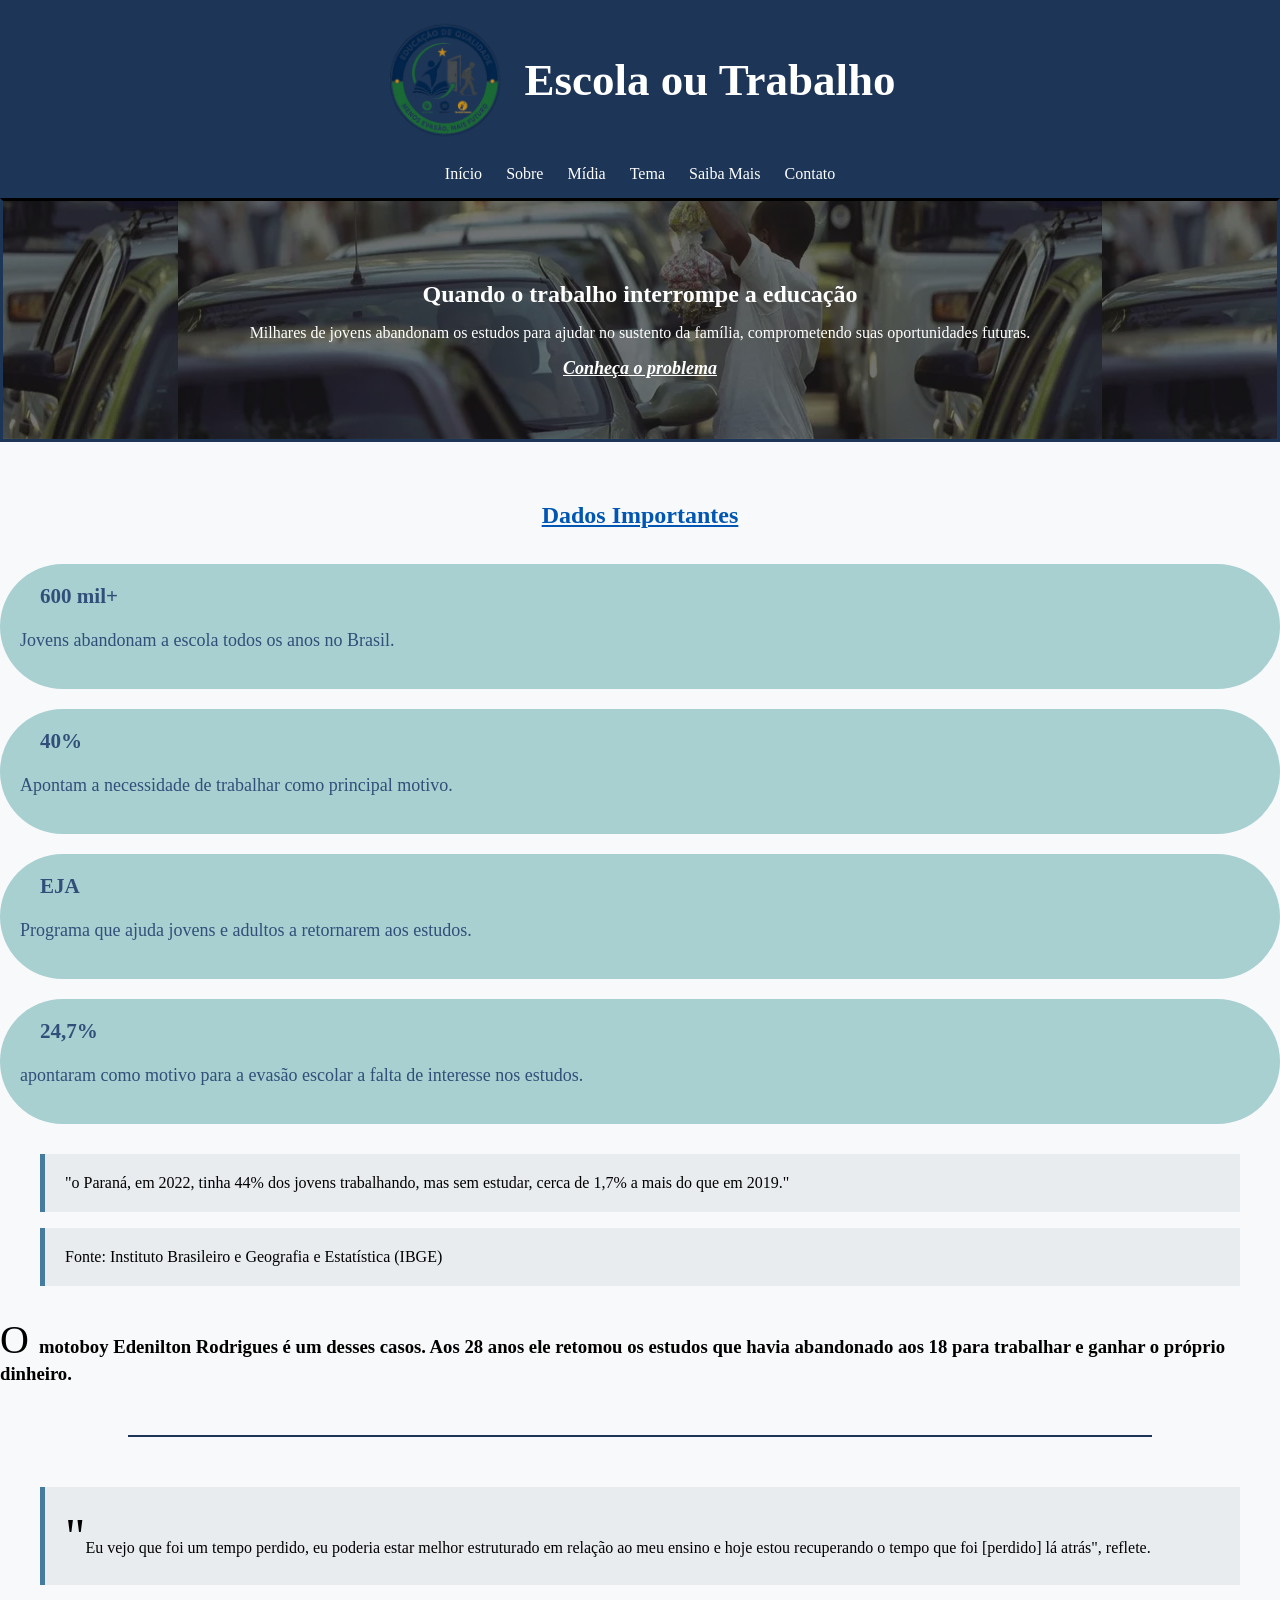
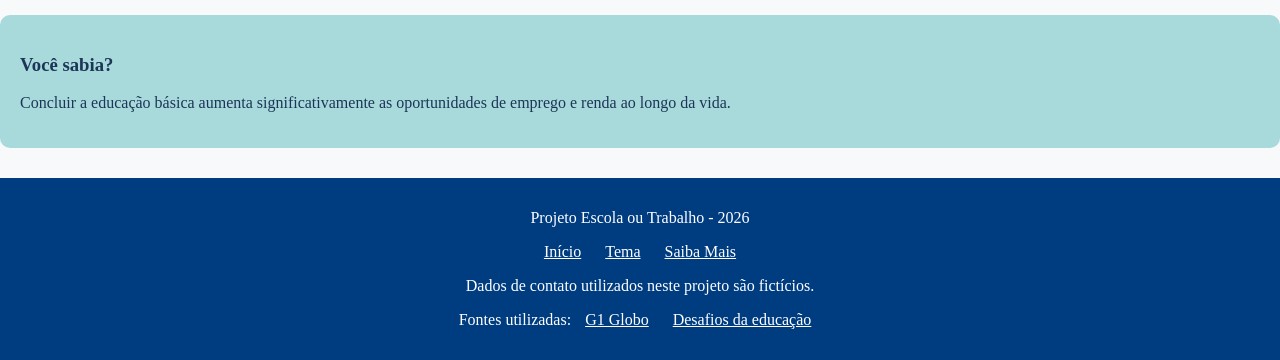
<file: index.html>
<!DOCTYPE html>
<html lang="pt-BR">

<head>
    <meta charset="UTF-8">
    <meta name="viewport" content="width=device-width, initial-scale=1.0">
    <title>Escola ou Trabalho</title>

    <link rel="stylesheet" href="css/estilo.css">
    <link rel="icon" type="image/png" href="imagens/galeria/logotipo.png">
</head>

<body class="index">
   
    <header class="indexheader">
        <img class="logo" src="imagens/galeria/logotipo.png" alt="Logotipo">
        <h1 class="titulo"> Escola ou Trabalho  </h1>
                 
 </header>
        <nav class="menu">
            
            <a href="index.html">Início</a>
            <a href="sobre.html">Sobre</a>
            <a href="midia.html">Mídia</a>
            <a href="tema.html">Tema</a>
            <a href="extra.html">Saiba Mais</a>
            <a href="contato.html">Contato</a>

           
        </nav>
   

    <main>

        <section class="hero">

            <h2 class="cortrabalho">Quando o trabalho interrompe a educação</h2>

            <p>
                Milhares de jovens abandonam os estudos para ajudar no sustento da família,
                comprometendo suas oportunidades futuras.
            </p>

            <a href="tema.html">Conheça o problema</a>
        </section>

        <section class="destaques">

            <h2 class="dadosimportantes">Dados Importantes</h2>

            <article class="card">
                <h3>600 mil+</h3>
                <p>Jovens abandonam a escola todos os anos no Brasil.</p>
            </article>

            <article class="card">
                <h3>40%</h3>
                <p>Apontam a necessidade de trabalhar como principal motivo.</p>
            </article>

            <article class="card">
                <h3>EJA</h3>
                <p>Programa que ajuda jovens e adultos a retornarem aos estudos.</p>
            </article>

            <article class="card">
      <h3> 24,7%</h3>
      <p>apontaram como motivo para a evasão escolar a falta de interesse nos estudos.</p>

            </article>
        </section>

        <section class="citacao">
            <blockquote cite="https://www.ibge.gov.br">
                "o Paraná, em 2022, tinha 44% dos jovens trabalhando, mas sem estudar, cerca de 1,7% a mais do que em 2019."

            </blockquote>
            <blockquote class="ibge">Fonte: Instituto Brasileiro e Geografia e Estatística (IBGE)</blockquote>
        </section>
        <section><h3><span class="letragrandeo">O </span>motoboy Edenilton Rodrigues é um desses casos. Aos 28 anos ele retomou os estudos que havia abandonado aos 18 para trabalhar e ganhar o próprio dinheiro.</h3></section>


    <hr class="bardedepoimento">
    <blockquote><span class="motoboy">"</span>Eu vejo que foi um tempo perdido, eu poderia estar melhor estruturado em relação ao meu ensino e hoje estou recuperando o tempo que foi [perdido] lá atrás", reflete.</blockquote>



        <aside class="curiosidade">
            <h3>Você sabia?</h3>

            <p>
                Concluir a educação básica aumenta significativamente as oportunidades
                de emprego e renda ao longo da vida.
            </p>
        </aside>

    </main>

    <footer>

        <p>Projeto Escola ou Trabalho - 2026</p>

        <div class="links-footer">
            <a href="index.html">Início</a>
            <a href="tema.html">Tema</a>
            <a href="extra.html">Saiba Mais</a>
        </div>

        <p>Dados de contato utilizados neste projeto são fictícios.</p>


        <p>Fontes utilizadas: <a href="https://g1.globo.com/pr/parana/educacao/noticia/2023/06/23/40percent-dos-jovens-indicam-necessidade-de-trabalhar-como-principal-motivacao-para-abandono-dos-estudos-diz-ibge.ghtml">G1 Globo</a> <a href="https://desafiosdaeducacao.com.br/relacao-estudo-trabalho-jovens">Desafios da educação</a></p>


        </p>
    </footer>


    
</body>

</html>
</file>
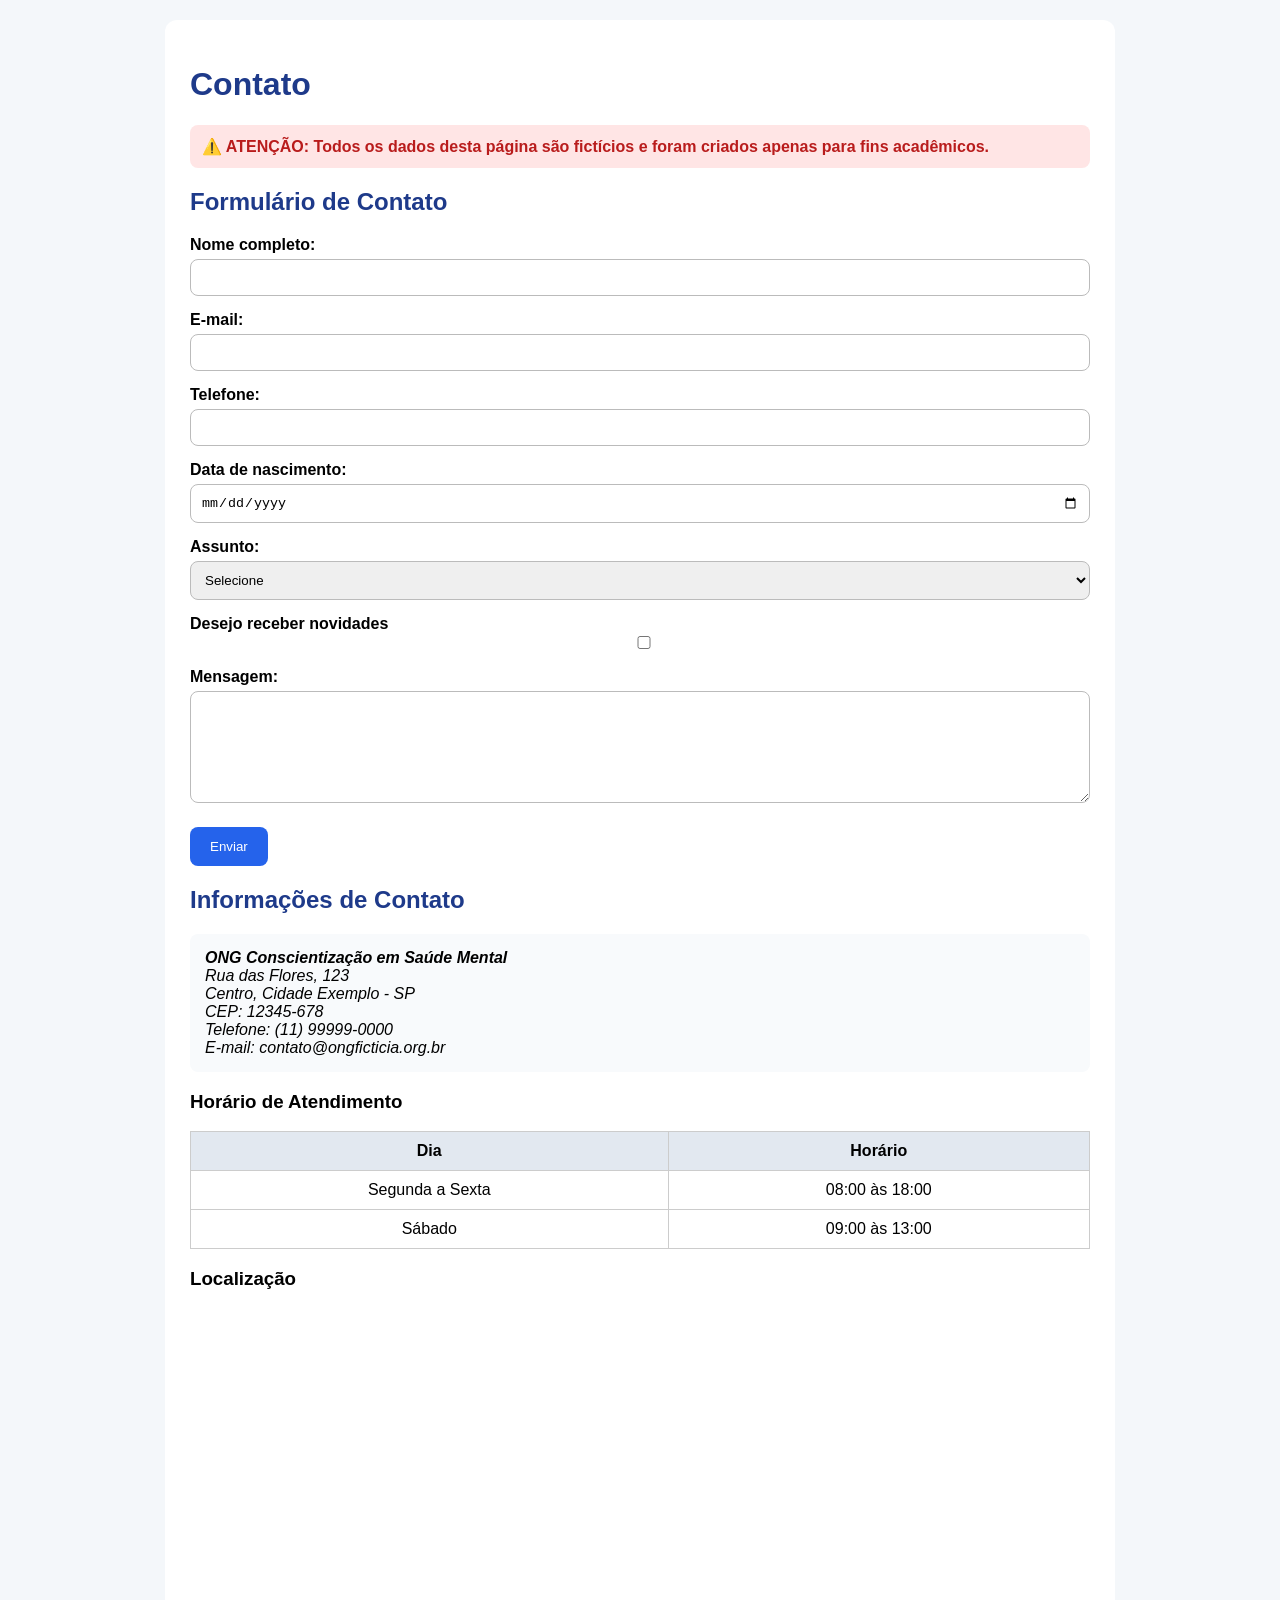
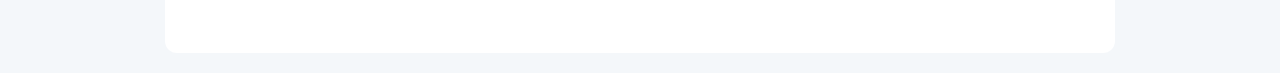
<file: contato.html>
<!DOCTYPE html>
<html lang="pt-BR">
<head>
<meta charset="UTF-8">
<meta name="viewport" content="width=device-width, initial-scale=1.0">
<title>Contato - ONG Fictícia</title>
<link rel="icon" type="image/png" href="imagens/galeria/logotipo.png">

<style>
body {
    font-family: Arial, sans-serif;
    background-color: #f4f7fa;
    margin: 0;
    padding: 20px;
}

.container {
    max-width: 900px;
    margin: auto;
    background: white;
    padding: 25px;
    border-radius: 12px;
}

h1, h2 {
    color: #1e3a8a;
}

label {
    display: block;
    font-weight: 600;
    margin-top: 15px;
    margin-bottom: 5px;
}

input,
select,
textarea {
    width: 100%;
    padding: 10px;
    border: 1px solid #bbb;
    border-radius: 8px;
    box-sizing: border-box;
}

input:focus,
select:focus,
textarea:focus {
    outline: 3px solid #60a5fa;
}

button {
    margin-top: 20px;
    background-color: #2563eb;
    color: white;
    border: none;
    padding: 12px 20px;
    border-radius: 8px;
    cursor: pointer;
    transition: background-color 0.3s;
}

button:hover {
    background-color: #1d4ed8;
}

.alerta {
    background-color: #ffe5e5;
    color: #b91c1c;
    padding: 12px;
    border-radius: 8px;
    font-weight: bold;
}

address {
    background-color: #f8fafc;
    padding: 15px;
    border-radius: 8px;
    margin-top: 15px;
}

table {
    width: 100%;
    border-collapse: collapse;
    margin-top: 15px;
}

th, td {
    border: 1px solid #ccc;
    padding: 10px;
    text-align: center;
}

th {
    background-color: #e2e8f0;
}

iframe {
    margin-top: 15px;
    border-radius: 8px;
    border: none;
}
</style>
</head>

<body>

<div class="container">

    <h1>Contato</h1>

    <p class="alerta">
        ⚠️ ATENÇÃO: Todos os dados desta página são fictícios e foram criados apenas para fins acadêmicos.
    </p>

    <section>
        <h2>Formulário de Contato</h2>

        <form>

            <label for="nome">Nome completo:</label>
            <input type="text" id="nome" name="nome" required>

            <label for="email">E-mail:</label>
            <input type="email" id="email" name="email" required>

            <label for="telefone">Telefone:</label>
            <input type="tel" id="telefone" name="telefone">

            <label for="data">Data de nascimento:</label>
            <input type="date" id="data" name="data">

            <label for="assunto">Assunto:</label>
            <select id="assunto" name="assunto">
                <option value="">Selecione</option>
                <option>Denúncia</option>
                <option>Voluntariado</option>
                <option>Parceria</option>
                <option>Imprensa</option>
                <option>Outro</option>
            </select>

            
            <label>
                Desejo receber novidades 
                <input type="checkbox" id="newsletter" name="newsletter" value="Desejo receber novidades"> 
                
            </label>
            

            <label for="mensagem">Mensagem:</label>
            <textarea id="mensagem" name="mensagem" rows="6"></textarea>

            <button type="submit">Enviar</button>

        </form>
    </section>

    <section>
        <h2>Informações de Contato</h2>

        <address>
            <strong>ONG Conscientização em Saúde Mental</strong><br>
            Rua das Flores, 123<br>
            Centro, Cidade Exemplo - SP<br>
            CEP: 12345-678<br>
            Telefone: (11) 99999-0000<br>
            E-mail: contato@ongficticia.org.br
        </address>

        <h3>Horário de Atendimento</h3>

        <table>
            <tr>
                <th>Dia</th>
                <th>Horário</th>
            </tr>
            <tr>
                <td>Segunda a Sexta</td>
                <td>08:00 às 18:00</td>
            </tr>
            <tr>
                <td>Sábado</td>
                <td>09:00 às 13:00</td>
            </tr>
        </table>

        <h3>Localização</h3>

        <iframe
            src="https://maps.google.com/maps?q=Sao%20Paulo&t=&z=13&ie=UTF8&iwloc=&output=embed"
            width="100%"
            height="300"
            title="Mapa da localização"
            loading="lazy">
        </iframe>

    </section>

</div>

</body>
</html>
</file>
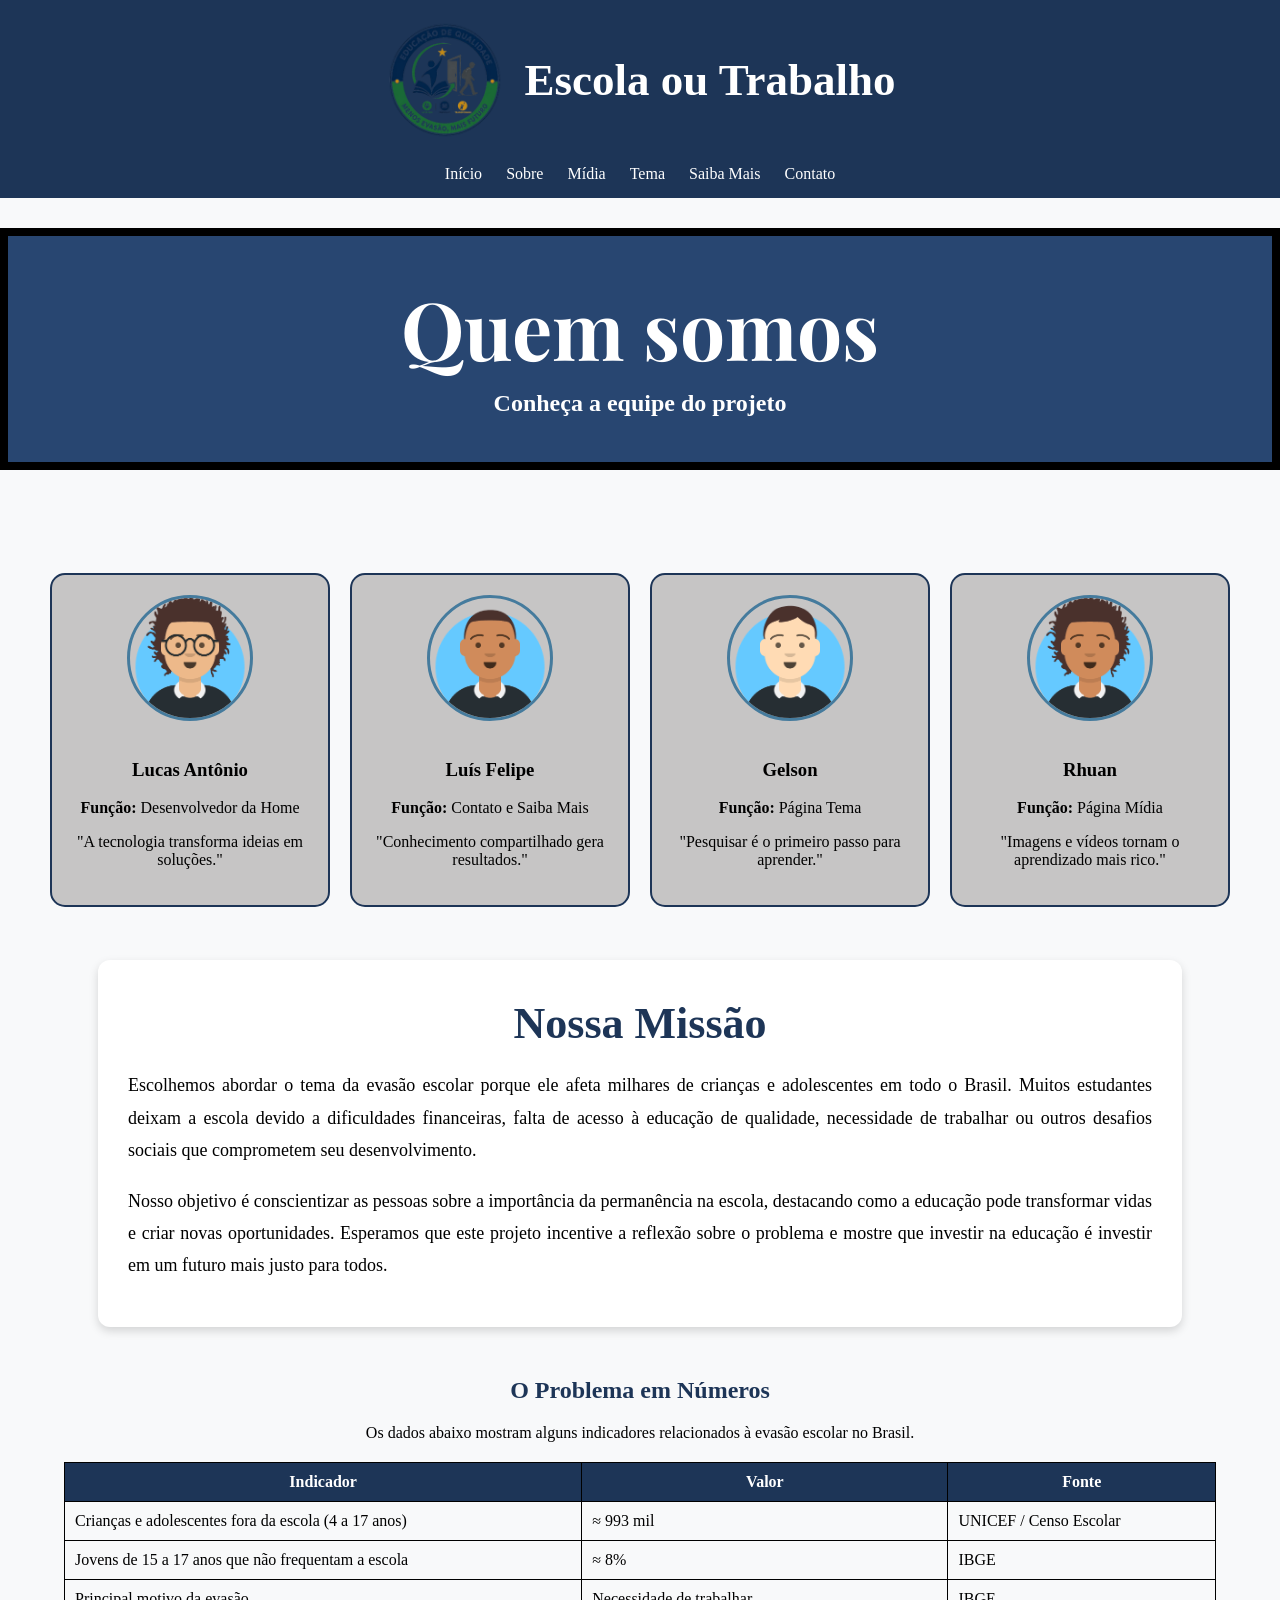
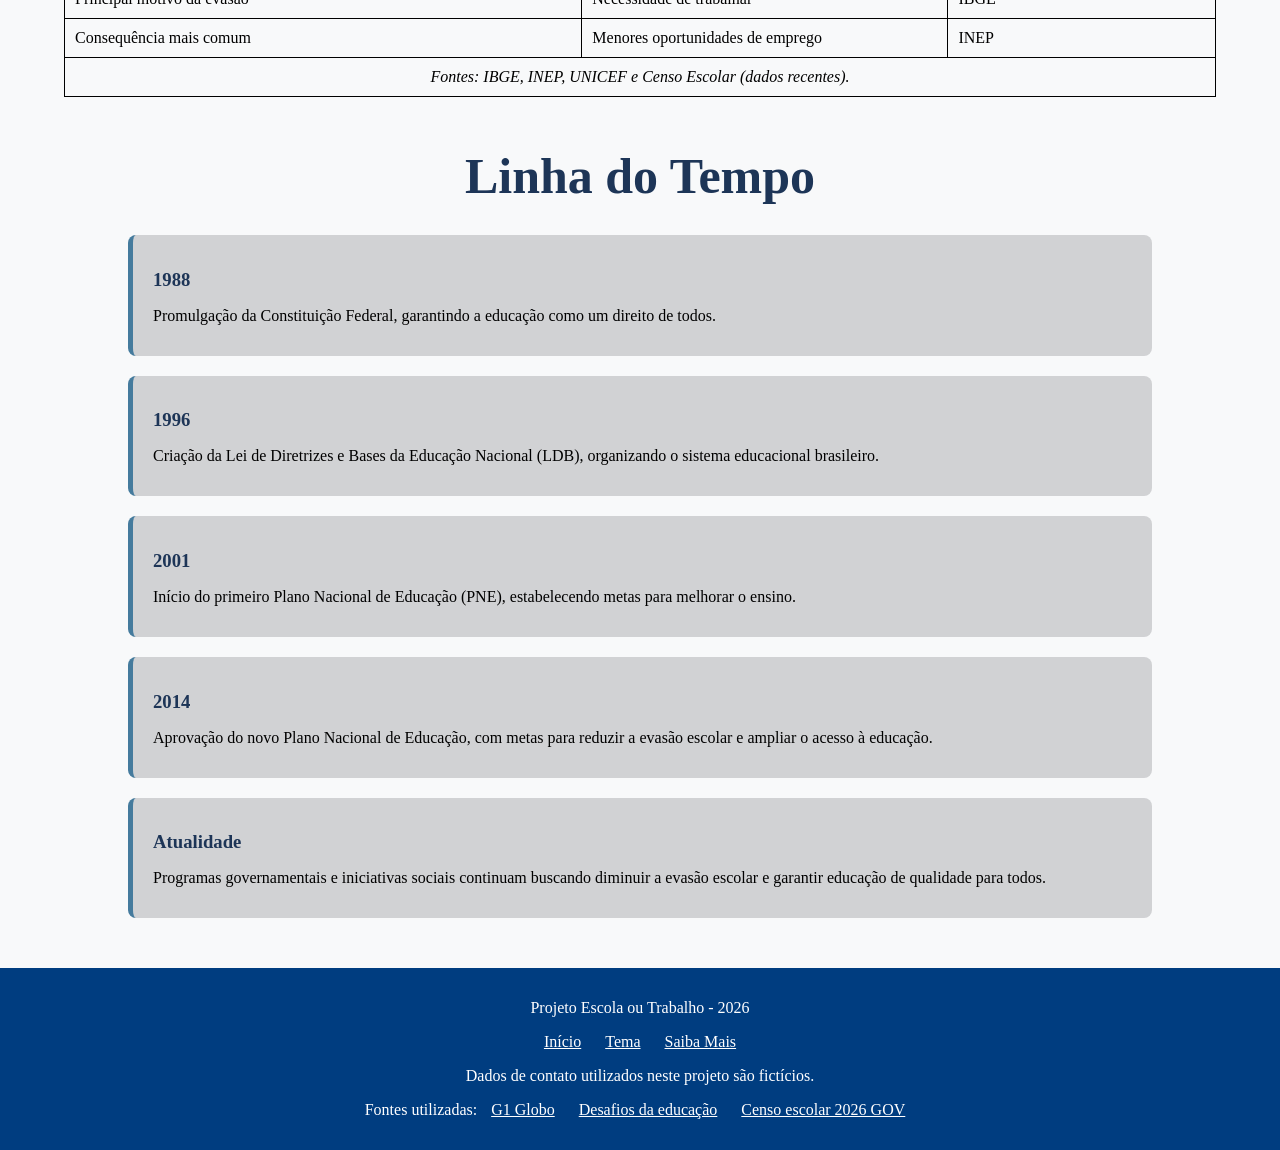
<file: sobre.html>
<!DOCTYPE html>
<html lang="en">
<head>
    <meta charset="UTF-8">
    <meta name="viewport" content="width=device-width, initial-scale=1.0">
    <title>Sobre nós</title>
    <link rel="stylesheet" href="css/estilo.css">



<link rel="preconnect" href="https://fonts.googleapis.com">
<link rel="preconnect" href="https://fonts.gstatic.com" crossorigin>
<link href="https://fonts.googleapis.com/css2?family=Merriweather:ital,opsz,wght@0,18..144,300..900;1,18..144,300..900&family=Playfair+Display:ital,wght@0,400..900;1,400..900&display=swap" rel="stylesheet">



<link rel="icon" type="image/png" href="imagens/galeria/logotipo.png">

</head>
<body>
    <body class="index">
   
    <header class="indexheader">
        <img class="logo" src="imagens/galeria/logotipo.png" alt="Logotipo">
        <h1 class="titulo"> Escola ou Trabalho  </h1>
                 
 </header>
        <nav class="menu">
            
            <a href="index.html">Início</a>
            <a href="sobre.html">Sobre</a>
            <a href="midia.html">Mídia</a>
            <a href="tema.html">Tema</a>
            <a href="extra.html">Saiba Mais</a>
            <a href="contato.html">Contato</a>

           
        </nav>
   


<main>

 <div class="quemsomos">
<h1>
   
    Quem somos
    </h1>
    <h2 class="equipecor">Conheça a equipe do projeto</h2>
</div>
<div class="participantes"></div>

<div class="participantes">

 <div class="cardfoto">
        <img src="imagens/galeria/lucas.png" alt="Foto de Lucas">
        <h3>Lucas Antônio</h3>
        <p><strong>Função:</strong> Desenvolvedor da Home</p>
        <p class="frase">"A tecnologia transforma ideias em soluções."</p>
    </div>

 <div class="cardfoto">
        <img src="imagens/galeria/luiz.png" alt="Foto de Luís Felipe">
        <h3>Luís Felipe</h3>
        <p><strong>Função:</strong> Contato e Saiba Mais</p>
        <p class="frase">"Conhecimento compartilhado gera resultados."</p>
    </div>

 <div class="cardfoto">
        <img src="imagens/galeria/gelson.png" alt="Foto de Gelson">
        <h3>Gelson</h3>
        <p><strong>Função:</strong> Página Tema</p>
        <p class="frase">"Pesquisar é o primeiro passo para aprender."</p>
    </div>
    

     <div class="cardfoto">
        <img src="imagens/galeria/rhuan.png" alt="Foto de Rhuan">
        <h3>Rhuan</h3>
        <p><strong>Função:</strong> Página Mídia</p>
        <p class="frase">"Imagens e vídeos tornam o aprendizado mais rico."</p>
    </div>

</div>

</main>


<section>

    <div class="nossamissao">

  <h2>Nossa Missão</h2>

    <p>
        Escolhemos abordar o tema da evasão escolar porque ele afeta milhares de crianças e
        adolescentes em todo o Brasil. Muitos estudantes deixam a escola devido a dificuldades
        financeiras, falta de acesso à educação de qualidade, necessidade de trabalhar ou outros
        desafios sociais que comprometem seu desenvolvimento.
    </p>

    <p>
        Nosso objetivo é conscientizar as pessoas sobre a importância da permanência na escola,
        destacando como a educação pode transformar vidas e criar novas oportunidades. Esperamos
        que este projeto incentive a reflexão sobre o problema e mostre que investir na educação é
        investir em um futuro mais justo para todos.
    </p>
</div>



<div class="numeros">

 <h2>O Problema em Números</h2>

    <p>
        Os dados abaixo mostram alguns indicadores relacionados à evasão escolar no Brasil.
    </p>

    <table>

        <thead>
            <tr>
                <th>Indicador</th>
                <th>Valor</th>
                <th>Fonte</th>
            </tr>
        </thead>

        <tbody>

            <tr>
                <td>Crianças e adolescentes fora da escola (4 a 17 anos)</td>
                <td>≈ 993 mil</td>
                <td>UNICEF / Censo Escolar</td>
            </tr>

            <tr>
                <td>Jovens de 15 a 17 anos que não frequentam a escola</td>
                <td>≈ 8%</td>
                <td>IBGE</td>
            </tr>

            <tr>
                <td>Principal motivo da evasão</td>
                <td>Necessidade de trabalhar</td>
                <td>IBGE</td>
            </tr>

            <tr>
                <td>Consequência mais comum</td>
                <td>Menores oportunidades de emprego</td>
                <td>INEP</td>
            </tr>

        </tbody>

        <tfoot>
            <tr>
                <td colspan="3">
                    Fontes: IBGE, INEP, UNICEF e Censo Escolar (dados recentes).
                </td>
            </tr>
        </tfoot>

    </table>


</div>




<div class="linhatempo">

   <h2>Linha do Tempo</h2>

    <div class="evento">
        <h3>1988</h3>
        <p>Promulgação da Constituição Federal, garantindo a educação como um direito de todos.</p>
    </div>

    <div class="evento">
        <h3>1996</h3>
        <p>Criação da Lei de Diretrizes e Bases da Educação Nacional (LDB), organizando o sistema educacional brasileiro.</p>
    </div>

    <div class="evento">
        <h3>2001</h3>
        <p>Início do primeiro Plano Nacional de Educação (PNE), estabelecendo metas para melhorar o ensino.</p>
    </div>

    <div class="evento">
        <h3>2014</h3>
        <p>Aprovação do novo Plano Nacional de Educação, com metas para reduzir a evasão escolar e ampliar o acesso à educação.</p>
    </div>

    <div class="evento">
        <h3>Atualidade</h3>
        <p>Programas governamentais e iniciativas sociais continuam buscando diminuir a evasão escolar e garantir educação de qualidade para todos.</p>
    </div>

</div>
</section>


<article></article>


<aside></aside>


<footer>

        <p>Projeto Escola ou Trabalho - 2026</p>

        <div class="links-footer">
            <a href="index.html">Início</a>
            <a href="tema.html">Tema</a>
            <a href="extra.html">Saiba Mais</a>
            
        </div>

        <p>Dados de contato utilizados neste projeto são fictícios.</p>


        <p>Fontes utilizadas: <a href="https://g1.globo.com/pr/parana/educacao/noticia/2023/06/23/40percent-dos-jovens-indicam-necessidade-de-trabalhar-como-principal-motivacao-para-abandono-dos-estudos-diz-ibge.ghtml">G1 Globo</a> <a href="https://desafiosdaeducacao.com.br/relacao-estudo-trabalho-jovens">Desafios da educação</a>
        
        <a href="https://www.gov.br/inep/pt-br/centrais-de-conteudo/noticias/censo-escolar/coleta-de-dados-da-primeira-etapa-do-censo-escolar-2026-comeca-nesta-quarta-feira-27" >Censo escolar 2026 GOV</a>
        </p>


        </p>
    </footer>


</body>
</html>
</file>
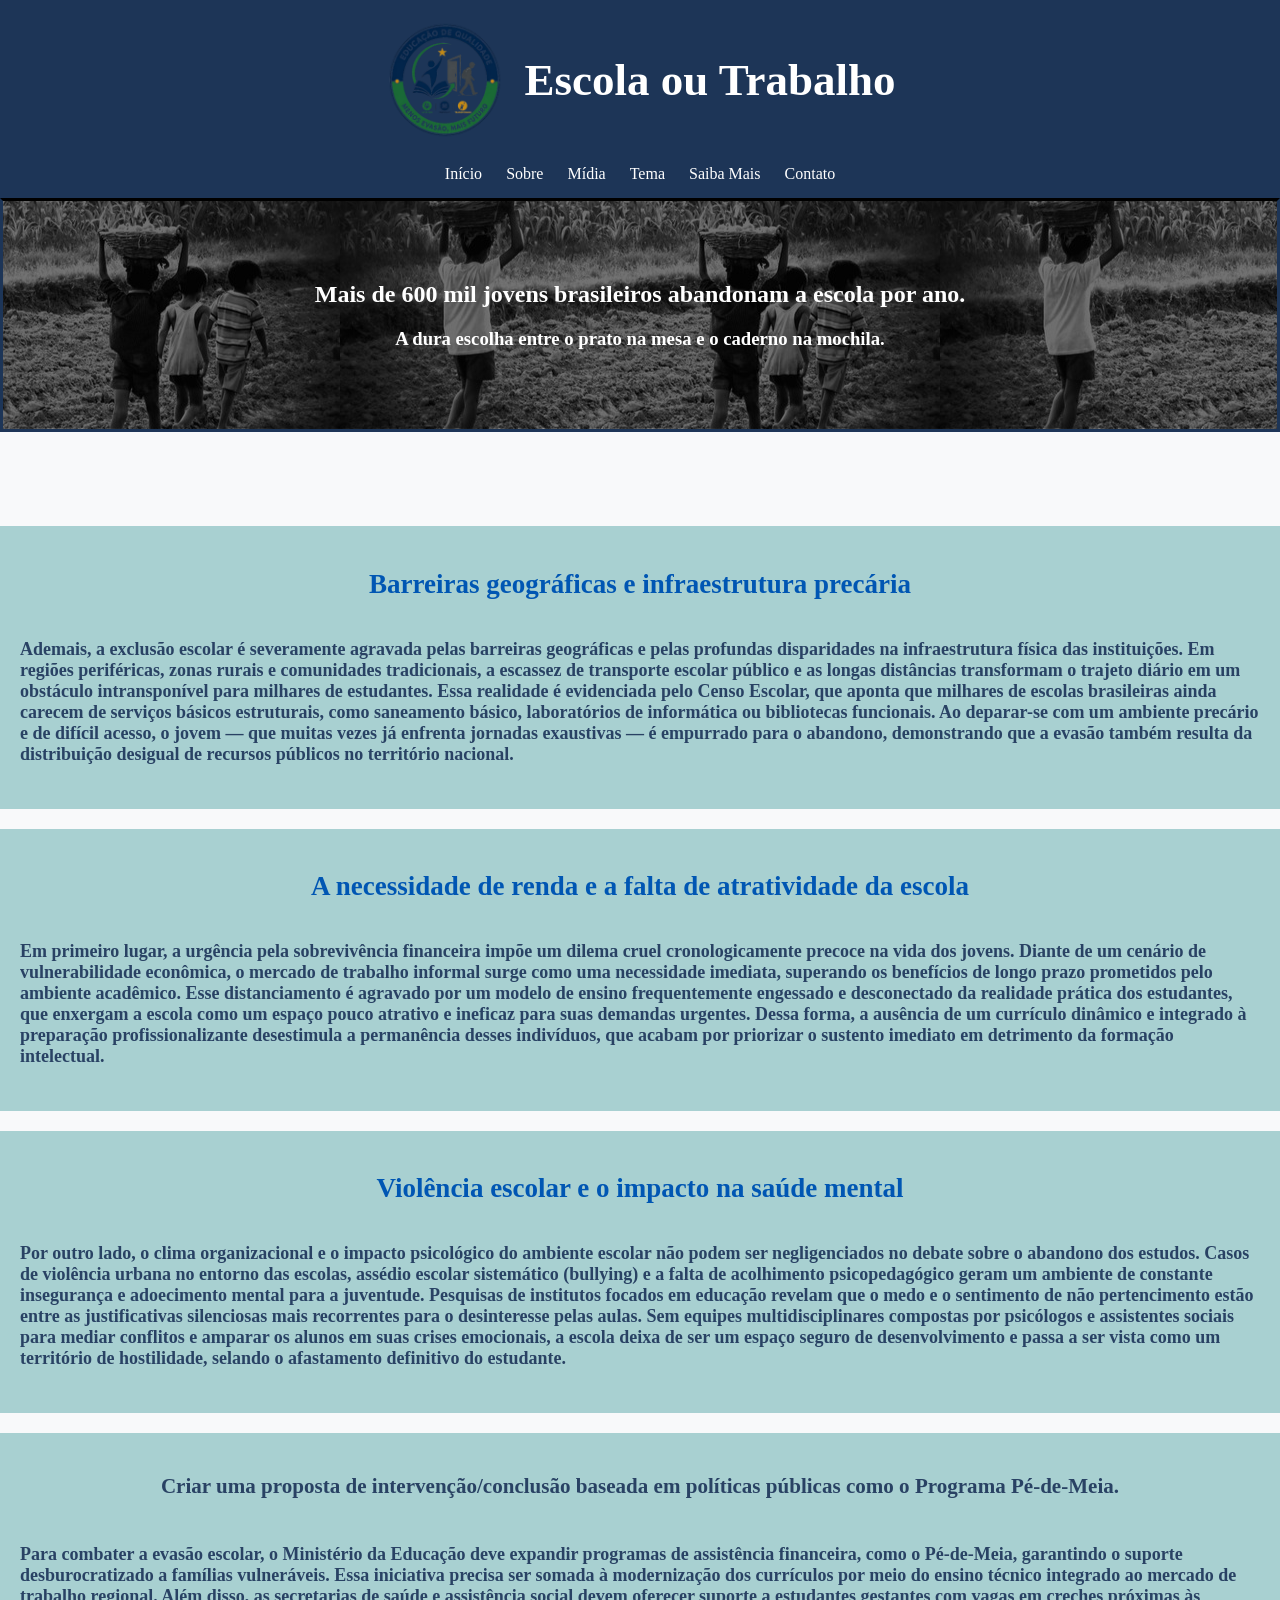
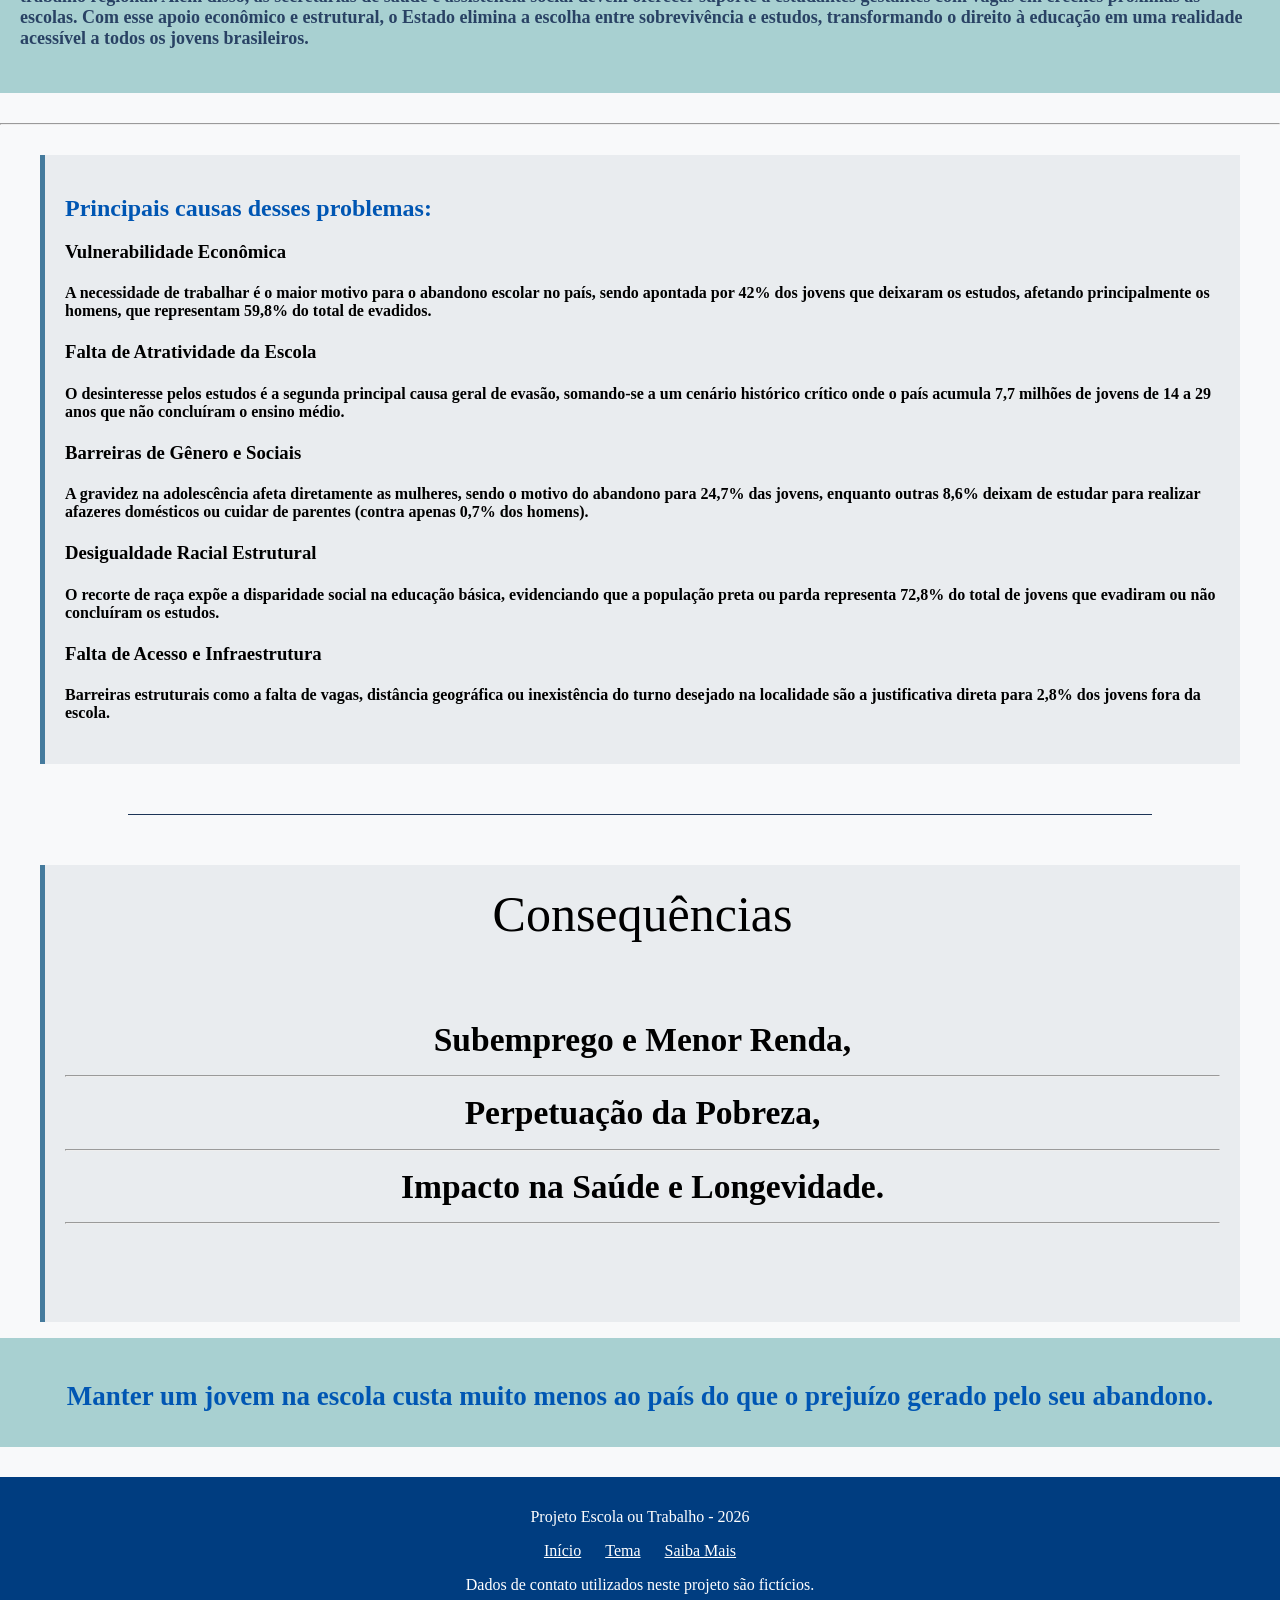
<file: tema.html>
<!DOCTYPE html>
<html lang="pt-BR">

<head>
    <meta charset="UTF-8">
    <meta name="viewport" content="width=device-width, initial-scale=1.0">
    <title>Escola ou Trabalho</title>

    <link rel="stylesheet" href="css/estilo.css">
    <link rel="icon" type="image/png" href="imagens/galeria/logotipo.png">
</head>

<body class="index">

   
    <header class="indexheader">
<img class="logo" src="imagens/galeria/logotipo.png" alt="Logotipo">
        <h1 class="titulo"> Escola ou Trabalho  </h1>
                 
 </header>
        <nav class="menu">
            
            <a href="index.html">Início</a>
            <a href="sobre.html">Sobre</a>
            <a href="midia.html">Mídia</a>
            <a href="tema.html">Tema</a>
            <a href="extra.html">Saiba Mais</a>
            <a href="contato.html">Contato</a>

           
        </nav>
   

    <main>

        <section class="herotema">
            <h1>Mais de 600 mil jovens brasileiros abandonam a escola por ano.</h1>

            <h3>A dura escolha entre o prato na mesa e o caderno na mochila.
            </h3>

            <a href="tema.html"></a>
        </section>

        <section class="destaques">

            <h2 class="dadosimportantes"></h2>

            <article class="cardtema">
                <h2><center>Barreiras geográficas e infraestrutura precária</h2>
                <h4>Ademais, a exclusão escolar é severamente agravada pelas barreiras geográficas e pelas profundas disparidades na infraestrutura física das instituições. Em regiões periféricas, zonas rurais e comunidades tradicionais, a escassez de transporte escolar público e as longas distâncias transformam o trajeto diário em um obstáculo intransponível para milhares de estudantes. Essa realidade é evidenciada pelo Censo Escolar, que aponta que milhares de escolas brasileiras ainda carecem de serviços básicos estruturais, como saneamento básico, laboratórios de informática ou bibliotecas funcionais. Ao deparar-se com um ambiente precário e de difícil acesso, o jovem — que muitas vezes já enfrenta jornadas exaustivas — é empurrado para o abandono, demonstrando que a evasão também resulta da distribuição desigual de recursos públicos no território nacional.
            </article>

            <article class="cardtema">
                <h2><center>A necessidade de renda e a falta de atratividade da escola</h2>
            
                <h4>Em primeiro lugar, a urgência pela sobrevivência financeira impõe um dilema cruel cronologicamente precoce na vida dos jovens. Diante de um cenário de vulnerabilidade econômica, o mercado de trabalho informal surge como uma necessidade imediata, superando os benefícios de longo prazo prometidos pelo ambiente acadêmico. Esse distanciamento é agravado por um modelo de ensino frequentemente engessado e desconectado da realidade prática dos estudantes, que enxergam a escola como um espaço pouco atrativo e ineficaz para suas demandas urgentes. Dessa forma, a ausência de um currículo dinâmico e integrado à preparação profissionalizante desestimula a permanência desses indivíduos, que acabam por priorizar o sustento imediato em detrimento da formação intelectual.
            </article>

            <article class="cardtema">
                <h2><center> Violência escolar e o impacto na saúde mental</h2>
                <h4>Por outro lado, o clima organizacional e o impacto psicológico do ambiente escolar não podem ser negligenciados no debate sobre o abandono dos estudos. Casos de violência urbana no entorno das escolas, assédio escolar sistemático (bullying) e a falta de acolhimento psicopedagógico geram um ambiente de constante insegurança e adoecimento mental para a juventude. Pesquisas de institutos focados em educação revelam que o medo e o sentimento de não pertencimento estão entre as justificativas silenciosas mais recorrentes para o desinteresse pelas aulas. Sem equipes multidisciplinares compostas por psicólogos e assistentes sociais para mediar conflitos e amparar os alunos em suas crises emocionais, a escola deixa de ser um espaço seguro de desenvolvimento e passa a ser vista como um território de hostilidade, selando o afastamento definitivo do estudante.
            </article>

            <article class="cardtema">
      <h3><center>Criar uma proposta de intervenção/conclusão baseada em políticas públicas como o Programa Pé-de-Meia.</h3>
      <h4>Para combater a evasão escolar, o Ministério da Educação deve expandir programas de assistência financeira, como o Pé-de-Meia, garantindo o suporte desburocratizado a famílias vulneráveis. Essa iniciativa precisa ser somada à modernização dos currículos por meio do ensino técnico integrado ao mercado de trabalho regional. Além disso, as secretarias de saúde e assistência social devem oferecer suporte a estudantes gestantes com vagas em creches próximas às escolas. Com esse apoio econômico e estrutural, o Estado elimina a escolha entre sobrevivência e estudos, transformando o direito à educação em uma realidade acessível a todos os jovens brasileiros.

            </article>
        </section>
<hr>
        <section class="citacao">
            <blockquote cite="https://www.ibge.gov.br">
                <h2>Principais causas desses problemas:
                </h2><h3>Vulnerabilidade Econômica </h3>
                <h4> A necessidade de trabalhar é o maior motivo para o abandono escolar no país, sendo apontada por 42% dos jovens que deixaram os estudos, afetando principalmente os homens, que representam 59,8% do total de evadidos.</h4>
            
                <h3>Falta de Atratividade da Escola</h3>
                <h4> O desinteresse pelos estudos é a segunda principal causa geral de evasão, somando-se a um cenário histórico crítico onde o país acumula 7,7 milhões de jovens de 14 a 29 anos que não concluíram o ensino médio.</h4>

                <h3>Barreiras de Gênero e Sociais</h3>
                <h4> A gravidez na adolescência afeta diretamente as mulheres, sendo o motivo do abandono para 24,7% das jovens, enquanto outras 8,6% deixam de estudar para realizar afazeres domésticos ou cuidar de parentes (contra apenas 0,7% dos homens).</h4>

                <h3>Desigualdade Racial Estrutural</h3>
                <h4> O recorte de raça expõe a disparidade social na educação básica, evidenciando que a população preta ou parda representa 72,8% do total de jovens que evadiram ou não concluíram os estudos.</h4>
                
                <h3>Falta de Acesso e Infraestrutura</h3>
                <h4> Barreiras estruturais como a falta de vagas, distância geográfica ou inexistência do turno desejado na localidade são a justificativa direta para 2,8% dos jovens fora da escola.</h4>
            </blockquote>
        </section>
        <section><h3><span class="a3"></span></h3></section>


    <hr class="a1">
    <blockquote><span class="a2"><center>Consequências</span>
    
    <br>    
    <h6>Subemprego e Menor Renda,
        <hr
    <h6>Perpetuação da Pobreza,
        <hr
    <h6>Impacto na Saúde e Longevidade. 
        <hr>
    
    
    </blockquote>
        



        <aside class="cardtema">
            <h2><center>Manter um jovem na escola custa muito menos ao país do que o prejuízo gerado pelo seu abandono.</h2>


        </aside>

    </main>

    <footer>

        <p>Projeto Escola ou Trabalho - 2026</p>

        <div class="links-footer">
            <a href="index.html">Início</a>
            <a href="tema.html">Tema</a>
            <a href="extra.html">Saiba Mais</a>
        </div>

        <p>Dados de contato utilizados neste projeto são fictícios.</p>

    </footer>


    
</body>

</html>
</file>
<file: css/estilo.css>
/*pagina inicial*/

.index{
    background-color: #F8F9FA;
    margin: auto;
}

/* Cabeçalho */
.header{
    background-color: #1D3557;
    padding: 20px 0;
    text-align: center;
    
}

/* Título */
.titulo{
     color: white;
    margin: 0;
    font-size: 45px;
}

/* Menu */
.menu{
    
     margin-top: 0;     
    padding: 15px 0;
    background-color: #1D3557;
    padding: 50px;
}


.logo {
    width: 120px;
    border: 10px
}
.indexheader{
    
     padding-bottom: 10px;
    display: flex;
    justify-content: center;
    align-items: center;
    gap: 20px;
    text-align: center;
    margin-bottom: 0;   
}


.menu a{
    color: white;
    text-decoration: none;
    margin: 0 10px;
}

.menu a:hover{
    color: #A8DADC;
}

/* Hero */
.hero{
     
    background-color: #457B9D;
    color: white;
    text-align: center;
    padding: 60px 20px;
     background-image:
        linear-gradient(
            #0000008c,
            #0000008c
        ),
        url("../imagens/galeria/trabalhoinfantil.png");
 background-position: center;
 background-position: cover;
 border: 3px solid #1D3557;
 border-top: 3px solid black;

}

.hero a{
    color: #ffffff;
  font-weight: 700;
  font-size: larger;
    font-style: oblique;
    font-family: 'Georgia', serif;
    transition: 0.5s;
}
.cortrabalho{color: white;}

.hero a:hover{box-shadow: #1D3557 10px 10px 20px  ; font-size: 30px; }

/* Área dos cards */
.destaques{
    display: grid;
    grid-template-columns:subgrid;
    gap: 20px;
    margin: 30px 0;
}

/* Cards */
.card:hover{
    display: grid;
    background-color: #A8DADC;
    color: #1D3557;
grid-template-columns:auto;
    padding: 20px;
    border-radius: 100px;
    font-size: large;
    
    transform: scale(1.02);
    box-shadow: #1D3557 10px 10px 10px;
}



.card{
    display: grid;
    background-color: #A8DADC;
    color: #1D3557;
grid-template-columns:auto;
    padding: 20px;
    border-radius: 100px;
    font-size: large;
    
    transition: 0.5s;
}









.card p{margin-top: 0%;}
.card h3{
    margin-top: 0;
    margin-left: 20px;

}

.dadosimportantes{text-align: center; text-decoration: underline;}

/* Citação */
.citacao{
    margin: 30px 0;
}

blockquote{
    background-color: #E9ECEF;
    padding: 20px;
    border-left: 5px solid #457B9D;
}

/* Curiosidade */
.curiosidade{
    background-color: #A8DADC;
    color: #1D3557;
    padding: 20px;
    border-radius: 10px;
    margin-top: 30px;
}

/* Rodapé */
footer{
    background-color: #1D3557;
    color: white;
    text-align: center;
    padding: 20px;
    margin-top: 30px;
}

footer a{
    color: white;
    margin: 0 10px;
}

.letragrandeo{font-size: 40px; font-weight:lighter;}

.bardedepoimento{ border: none;
    height: 2px;
    background-color: #1D3557;
    width: 80%;
    margin: 50px auto;}

    .motoboy{  border: none;
    height: 6;
    
    width: 80%;
    margin: 50px auto;
font-size: 50px;}


.menu a{transition: 0.5s;}
.menu a:hover{font-size: 19px;}








/*tema*/

.index{
    background-color: #F8F9FA;
    margin: auto;
}

/* Cabeçalho */
header{
    background-color: #1D3557;
    padding: 20px;
    display: block;

}

/* Título */
.titulo{
    color: white;
    text-align: center;
    margin: 0;
}

/* Menu */
.menu{
    background-color: #1D3557;
    text-align: center;
    padding: 15px;
}

.menu a{
    color: white;
    text-decoration: none;
    margin: 0 10px;
}

.menu a:hover{
    color: #A8DADC;
}

/* Hero */
.hero{
    background-color: #457B9D;
    color: white;
    text-align: center;
    padding: 60px 20px;
     background-image:
        linear-gradient(
            #0000008c,
            #0000008c
        ),
        url("../imagens/galeria/trabalhoinfantil.png");
 background-position: center;
 background-position: cover;
 border: 3px solid #1D3557;
 border-top: 3px solid black;

}

.hero a{
    color: #ffffff;
    font-size:large;
    font-style: oblique;
}

/* Área dos cards */
.destaques{
    display: grid;
    grid-template-columns:subgrid;
    gap: 20px;
    margin: 30px 0;
}

/* Cards */
.card{
    display: grid;
    background-color: #a8d0d1;
    color: #314f79;
grid-template-columns:auto;
    padding: 20px;
    font-size: large;
}
.card p{margin-top: 0%;}
.card h3{
    margin-top: 0;
    margin-left: 20px;

}

.dadosimportantes{text-align: center; text-decoration: underline;}

/* Citação */
.citacao{
    margin: 30px 0;
}

blockquote{
    background-color: #E9ECEF;
    padding: 20px;
    border-left: 5px solid #457B9D;
}

/* Curiosidade */
.curiosidade{
    background-color: #A8DADC;
    color: #1D3557;
    padding: 20px;
    border-radius: 10px;
    margin-top: 30px;
}

/* Rodapé */
footer{
    background-color: #1D3557;
    color: white;
    text-align: center;
    padding: 20px;
    margin-top: 30px;
}

footer a{
    color: white;
    margin: 0 10px;
}

.letragrandeo{font-size: 40px; font-weight:lighter;}

.bardedepoimento{ border: none;
    height: 2px;
    background-color: #1D3557;
    width: 80%;
    margin: 50px auto;}

    .a3{  border: none;
    height: 6;
    
    width: 80%;
    margin: 50px auto;
font-size: 50px;}

.a1{ border: none;
    height: 1px;
    background-color: #1D3557;
    width: 80%;
    margin: 50px auto;}

    .a2{  border: none;
    height: 6;
    
    width: 80%;
    margin: 50px auto;
font-size: 50px;}

.cardtema{
    display: grid;
    background-color: #a8d0d1;
    color: #294264;
grid-template-columns:auto;
    padding: 20px;
    font-size: large;
}

.herotema{
    background-color: #457B9D;
    color: white;
    text-align: center;
    padding: 60px 20px;
     background-image:
        linear-gradient(
            #0000008c,
            #0000008c
        ),
        url("../imagens/galeria/trabaho-infantil2.png");
 background-position: center;
 background-position: cover;
 border: 3px solid #1D3557;
 border-top: 3px solid black;

}


/*sobre*/






.equipecor{color: white ;}


.participantes
{
    
      
    padding: 50px;
}


.quemsomos
{
    background-color: #22416df7;

color: white;
  background-color: #22416df7;
    color: white;
    margin-top: 30px;
    padding: 30px;

    display: flex;
    flex-direction: column;
    align-items: center;    
    gap: 1px;          
transition: 0.6s;
border: 8px solid black;

}





.quemsomos:hover
{
    background-color: #22416df7;

color: white;
  background-color: #22416df7;
    color: white;
    margin-top: 30px;
    padding: 30px;

    display: flex;
    flex-direction: column;
    align-items: center;    
    gap: 1px;          
border: 5px solid black;
    box-shadow: #1D3557 8px 8px 8px  ;

}
.quemsomos h2{  margin-top: 0;
    font-weight: bold; }


.quemsomos h1{ font-size: 80px;
margin-bottom: 8px;


 font-family: "Playfair Display", serif;
  font-optical-sizing: auto;
  font-weight: bold;
  font-style: normal;
margin-top: 8px;
transition: 0.8s;
}

.quemsomos h1:hover{ font-size: 100px;
margin-bottom: 8px;


 font-family: "Playfair Display", serif;
  font-optical-sizing: auto;
  font-weight: bold;
  font-style: normal;
margin-top: 8px;

}


.cardfoto{
    width: 260px;

    background: rgb(198, 197, 197);

    border: 2px solid #1D3557;
    border-radius: 15px;

    padding: 20px;

    text-align: center;

    transition: .3s;
}

.cardfoto:hover{
    transform: translateY(-8px);

    box-shadow: 0 10px 20px rgba(0,0,0,.2);
}

.cardfoto img{
    width: 120px;
    height: 120px;

    border-radius: 50%;

    object-fit: cover;

    border: 3px solid #457B9D;

    margin-bottom: 15px;
}

.participantes{display: flex;
-ms-flex-align: center;
gap: 20px;
padding-bottom: 3px;

}





.nossamissao{
    width: 80%;
    margin: 50px auto;
    padding: 30px;

    background-color: #ffffff;

    border-radius: 12px;

    box-shadow: 0 4px 10px rgba(0,0,0,.15);
}

.nossamissao h2{
    text-align: center;
    color: #1D3557;
    margin-bottom: 20px;
    font-weight: bolder;
    font-size: 44px;
    margin-top: 8px;
}

.nossamissao p{
    text-align: justify;
    line-height: 1.8;
    margin-bottom: 15px;
    font-size: 18px;
}









.numeros{

    width: 90%;
    margin: 50px auto;

}

.numeros h2{

    text-align: center;
    margin-bottom: 20px;
    color: #1D3557;

}

.numeros p{

    text-align: center;
    margin-bottom: 20px;

}

table{
    width: 100%;
    border-collapse: collapse;
}

th{
    background-color: #1D3557;
    color: white;
    border: 1px solid black;
    padding: 10px;
}

td{
    border: 1px solid black;
    padding: 10px;
}

tfoot{
    text-align: center;
    font-style: italic;
}




.linhatempo{

    width: 80%;
    margin: 50px auto;


}


.linhatempo h2{

    text-align: center;
    color: #1D3557;
    margin-bottom: 30px;
font-size: 50px;
transition: 0.8s;
}
.linhatempo h2:hover
{
text-align: center;
color: #000000;
font-size: 60px;

}


.evento{

    border-left: 5px solid #457B9D;
    background-color: #d1d2d4;

    padding: 15px 20px;
    margin-bottom: 20px;

    border-radius: 8px;
transition: 0.8s;
}

.evento:hover
{
  border-left: 5px solid #457B9D;
    background-color: #d1d2d459;

    padding: 15px 20px;
    margin-bottom: 20px;

    border-radius: 8px;
    font-size: 20px;
    padding: 25px;


}

.evento h3{

    color: #1D3557;
    margin-bottom: 10px;

}

.evento p{

    text-align: justify;

}




/*midia*/

   section {
            margin-bottom: 40px;
        }

        h2 {
            color: #0056b3;
            margin-bottom: 15px;
        }

        /* Galeria */
        .galeria {
            display: grid;
            grid-template-columns: repeat(auto-fill, minmax(280px, 1fr));
            gap: 20px;
        }

        figure {
            background: white;
            border-radius: 10px;
            overflow: hidden;
            box-shadow: 0 2px 6px rgba(0,0,0,0.15);
        }

        figure img {
            width: 100%;
            height: 220px;
            object-fit: cover;
            transition: transform 0.3s ease;
        }

        figure img:hover {
            transform: scale(1.03);
        }

        figcaption {
            padding: 10px;
            font-size: 0.9rem;
        }

        /* Vídeo e áudio */
        .midia-box {
            background: white;
            padding: 20px;
            border-radius: 12px;
            box-shadow: 0 2px 6px rgba(0,0,0,0.15);
        }

        iframe,
        audio {
            width: 100%;
            border-radius: 10px;
        }

        footer {
            background-color: #003d80;
            color: white;
            text-align: center;
            padding: 15px;
            margin-top: 30px;
        }
</file>
